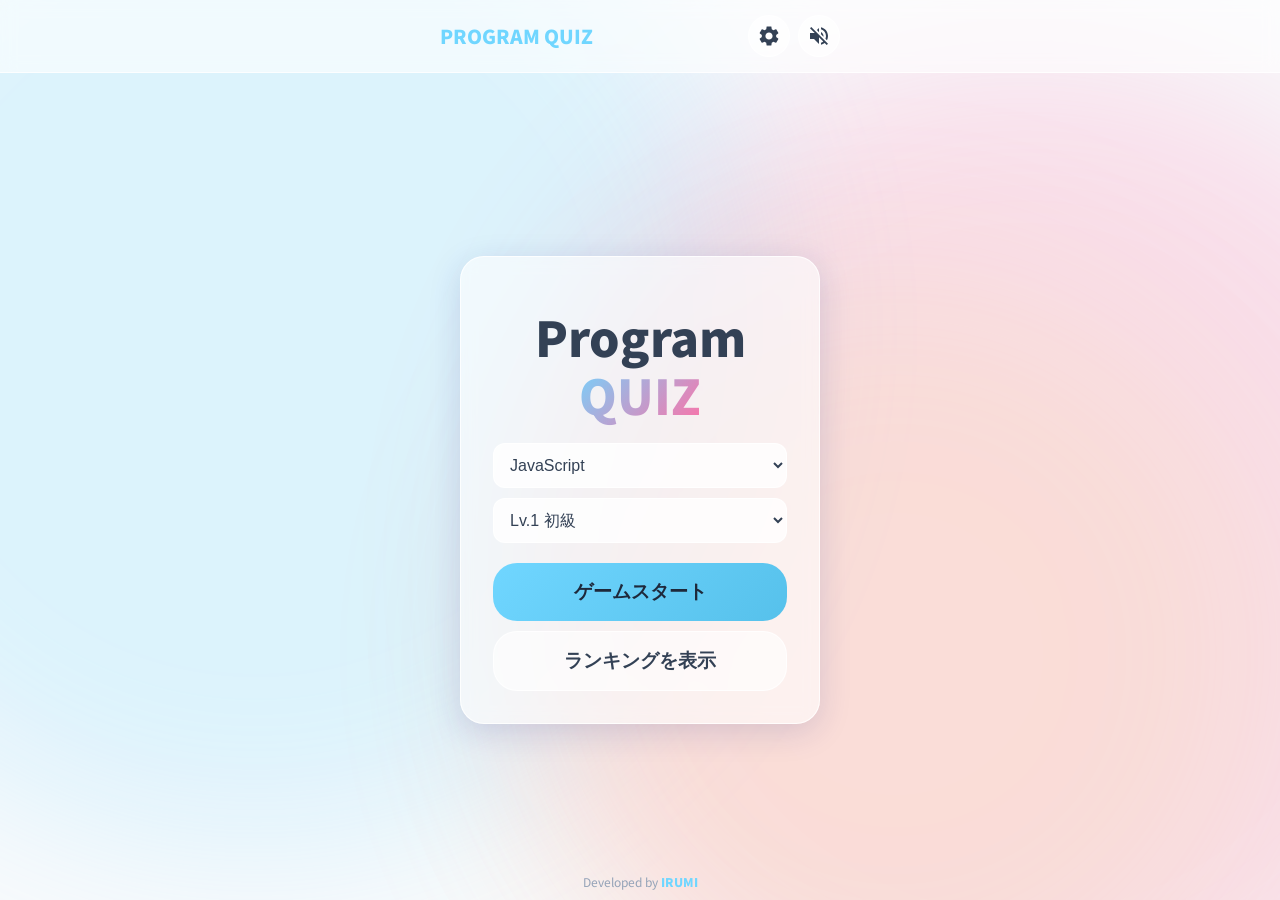
<file: index.html>
<!DOCTYPE html>
<html lang="ja">

<head>
    <meta charset="UTF-8">
    <meta name="viewport" content="width=device-width, initial-scale=1.0">
    <title>PROGRAM QUIZ</title>
    <link rel="icon" type="image/svg+xml"
        href="data:image/svg+xml,%3Csvg xmlns='http://www.w3.org/2000/svg' viewBox='0 0 64 64'%3E%3Cdefs%3E%3ClinearGradient id='g' x1='0' y1='0' x2='1' y2='1'%3E%3Cstop offset='0%25' stop-color='%2370D6FF'/%3E%3Cstop offset='100%25' stop-color='%23FF70A6'/%3E%3C/linearGradient%3E%3C/defs%3E%3Crect width='64' height='64' rx='14' fill='url(%23g)'/%3E%3Ctext x='32' y='46' text-anchor='middle' font-family='system-ui,sans-serif' font-weight='900' font-size='36' fill='white'%3EQ%3C/text%3E%3C/svg%3E">
    <link rel="preconnect" href="https://fonts.googleapis.com">
    <link rel="preconnect" href="https://fonts.gstatic.com" crossorigin>
    <link href="https://fonts.googleapis.com/css2?family=Noto+Sans+JP:wght@400;700;900&display=swap" rel="stylesheet">
    <link rel="stylesheet" href="css/style.css?v=v22">

    <link rel="apple-touch-icon" href="icon.png">
    <meta name="apple-mobile-web-app-capable" content="yes">
    <script src="js/confetti.js?v=v22"></script>
    <script src="js/components.js?v=v22" type="module"></script>
    <script src="js/app.js?v=v22" type="module" defer></script>
    <script>
        if ('serviceWorker' in navigator) {
            window.addEventListener('load', () => {
                navigator.serviceWorker.register('./sw.js?v=v22', { updateViaCache: 'none' })
                    .then(reg => {
                        reg.update();
                    })
                    .catch(err => console.error('SW register failed:', err));
            });

            let refreshing = false;
            navigator.serviceWorker.addEventListener('controllerchange', () => {
                if (refreshing) return;
                refreshing = true;
                window.location.reload();
            });
        }
    </script>
</head>

<body>
    <answer-feedback id="flash-overlay" aria-hidden="true"></answer-feedback>
    <div id="toast-container"></div>
    <div class="background-overlay"></div>
    <div class="background-overlay-extra"></div>

    <header class="site-header">
        <div class="header-content">
            <a id="logo-home" href="#" class="logo-text">PROGRAM QUIZ</a>
            <div class="flex gap-8">
                <button id="btn-settings" class="btn-icon" aria-label="Settings">
                    <svg viewBox="0 0 24 24" class="svg-icon">
                        <path
                            d="M19.14,12.94c0.04-0.3,0.06-0.61,0.06-0.94c0-0.32-0.02-0.64-0.06-0.94l2.03-1.58c0.18-0.14,0.23-0.41,0.12-0.61 l-1.92-3.32c-0.12-0.22-0.37-0.29-0.59-0.22l-2.39,0.96c-0.5-0.38-1.03-0.7-1.62-0.94L14.4,2.81c-0.04-0.24-0.24-0.41-0.48-0.41 h-3.84c-0.24,0-0.43,0.17-0.47,0.41L9.25,5.35C8.66,5.59,8.12,5.92,7.63,6.29L5.24,5.33c-0.22-0.08-0.47,0-0.59,0.22L2.73,8.87 C2.62,9.08,2.66,9.34,2.86,9.48l2.03,1.58C4.84,11.36,4.8,11.69,4.8,12s0.02,0.64,0.06,0.94l-2.03,1.58 c-0.18,0.14-0.23,0.41-0.12,0.61l1.92,3.32c0.12,0.22,0.37,0.29,0.59,0.22l2.39-0.96c0.5,0.38,1.03,0.7,1.62,0.94l0.36,2.54 c0.05,0.24,0.24,0.41,0.48,0.41h3.84c0.24,0,0.43-0.17,0.47-0.41l0.36-2.54c0.59-0.24,1.13-0.56,1.62-0.94l2.39,0.96 c0.22,0.08,0.47,0,0.59-0.22l1.92-3.32c0.12-0.22,0.07-0.49-0.12-0.61L19.14,12.94z M12,15.6c-1.98,0-3.6-1.62-3.6-3.6 s1.62-3.6,3.6-3.6s3.6,1.62,3.6,3.6S13.98,15.6,12,15.6z" />
                    </svg>
                </button>
                <button id="btn-mute" class="btn-icon" aria-label="Mute Toggle">
                    <svg id="icon-mute" viewBox="0 0 24 24" class="svg-icon">
                        <path
                            d="M16.5 12c0-1.77-1.02-3.29-2.5-4.03v2.21l2.45 2.45c.03-.2.05-.41.05-.63zm2.5 0c0 .94-.2 1.82-.54 2.64l1.51 1.51C20.63 14.91 21 13.5 21 12c0-4.28-2.99-7.86-7-8.77v2.06c2.89.86 5 3.54 5 6.71zM4.27 3L3 4.27 7.73 9H3v6h4l5 5v-6.73l4.25 4.25c-.67.52-1.42.93-2.25 1.18v2.06c1.38-.31 2.63-.95 3.69-1.81L19.73 21 21 19.73l-9-9L4.27 3zM12 4L9.91 6.09 12 8.18V4z" />
                    </svg>
                </button>
            </div>
        </div>
    </header>

    <div id="announcer" class="sr-only" aria-live="polite"></div>

    <main class="app-container">
        <div id="start-screen" class="screen">
            <div class="glass-effect">
                <h1 class="hero-title">Program<br><span class="accent-text">QUIZ</span></h1>
                <select id="category-select" class="select-box" aria-label="Category">
                    <option value="javascript">JavaScript</option>
                    <option value="css">CSS</option>
                    <option value="html">HTML</option>
                    <option value="python">Python</option>
                    <option value="typescript">TypeScript</option>
                    <option value="react">React</option>
                    <option value="git">Git</option>
                    <option value="linux">Linux</option>
                    <option value="network">Network</option>
                    <option value="sql">SQL</option>
                    <option value="security">Security</option>
                    <option value="algorithm">Algorithm</option>
                </select>
                <select id="difficulty-select" class="select-box" aria-label="Difficulty">
                    <option value="1" data-i18n="lv1">Lv.1 Beginner</option>
                    <option value="2" data-i18n="lv2">Lv.2 Easy</option>
                    <option value="3" data-i18n="lv3">Lv.3 Normal</option>
                    <option value="4" data-i18n="lv4">Lv.4 Hard</option>
                    <option value="5" data-i18n="lv5">Lv.5 Maniac</option>
                </select>
                <button id="btn-start" class="btn btn-primary" data-i18n="start-btn">GAME START</button>
                <button id="btn-view-ranking" class="btn btn-ghost" data-i18n="view-ranking-btn">View Ranking</button>
            </div>
        </div>

        <div id="quiz-screen" class="screen hidden">
            <div id="progress-container" class="progress-container">
                <div id="progress-bar" class="progress-bar"></div>
            </div>
            <div class="flex-between mb-16 font-bold text-sm">
                <span id="question-count">Q: 1/10</span>
                <span id="combo-display" class="combo-text hidden"></span>
                <span><span data-i18n="score-label">Score</span>: <span id="score-display">0</span></span>
            </div>
            <div id="quiz-card" class="quiz-card glass-effect">
                <quiz-timer id="quiz-timer" value="10" duration="10"></quiz-timer>
                <h2 id="question-text" class="m-0 text-center" style="font-size: 1.1rem; line-height:1.5;"
                    data-i18n="ready-text">Ready?</h2>
            </div>
            <div class="flex gap-16">
                <button id="btn-true" class="btn btn-true" aria-label="True">◯</button>
                <button id="btn-false" class="btn btn-false" aria-label="False">✕</button>
            </div>
        </div>

        <div id="result-screen" class="screen hidden">
            <div class="glass-effect text-center" style="color: var(--text);">
                <h1 class="m-0" data-i18n="result-title">Result</h1>
                <p class="text-lg mt-16 mb-0"><span data-i18n="score-label">Score</span>: <span id="final-score"
                        class="font-black color-primary">0</span></p>
                <p class="text-md mb-8"><span data-i18n="correct-label">Correct</span>: <span id="correct-count"
                        class="font-bold">0</span>/10</p>
                <p class="text-sm color-sub mb-16"><span data-i18n="high-score-label">High Score</span>: <span
                        id="high-score-display">0</span></p>


                <form id="ranking-form">
                    <input type="text" id="player-name" class="select-box" placeholder="Your Name"
                        data-i18n-placeholder="player-name-placeholder" maxlength="10" required>
                    <button type="submit" id="btn-submit-score" class="btn btn-primary"
                        data-i18n="submit-score-btn">Submit to Ranking</button>
                </form>
                <div id="ranking-board" class="ranking-board hidden">
                    <h3 class="text-sm mt-0" data-i18n="ranking-title">World Ranking</h3>
                    <div id="your-rank-display" class="text-sm mb-16 color-primary font-bold"></div>
                    <ranking-list id="ranking-list" class="ranking-list scroll-y"
                        style="max-height:150px; display:block;"></ranking-list>
                </div>
                <div id="review-list" class="review-list scroll-y text-xs"></div>
                <button id="btn-retry" class="btn btn-primary" data-i18n="retry-btn">Retry</button>
            </div>
        </div>
    </main>

    <dialog id="settings-modal">
        <div class="glass-effect modal-content text-center" style="color: var(--text);">
            <h2 class="mt-0" data-i18n="settings-title">Settings</h2>
            <div class="text-left mb-16">
                <label class="text-sm color-sub" data-i18n="lang-label">Language</label>
                <select id="lang-select" class="select-box">
                    <option value="ja">日本語</option>
                    <option value="en">English</option>
                </select>
            </div>
            <div class="text-left mb-16">
                <label class="text-sm color-sub" data-i18n="option-label">Option</label>
                <label class="flex gap-8 mt-16" style="align-items:center; cursor:pointer;">
                    <input type="checkbox" id="quick-mode-check" style="width:18px; height:18px; cursor:pointer;">
                    <span class="text-sm" data-i18n="quick-mode-label">Quick Mode (No Delay)</span>
                </label>
            </div>
            <button id="btn-close-settings" class="btn btn-primary" data-i18n="close-btn">Close</button>
        </div>
    </dialog>

    <dialog id="standalone-ranking-modal">
        <div class="glass-effect modal-content large" style="color: var(--text);">
            <h2 class="mt-0" data-i18n="ranking-title">World Ranking</h2>

            <div class="flex-between mb-16 gap-16" style="flex-wrap: wrap;">
                <div class="w-full text-left" style="flex:1; min-width:120px;">
                    <label class="text-sm color-sub" data-i18n="diff-label">Difficulty</label>
                    <select id="ranking-diff-select" class="select-box m-0">
                        <option value="all" data-i18n="overall-label">Overall</option>
                        <option value="1" data-i18n="lv1">Lv.1 Beginner</option>
                        <option value="2" data-i18n="lv2">Lv.2 Easy</option>
                        <option value="3" data-i18n="lv3">Lv.3 Normal</option>
                        <option value="4" data-i18n="lv4">Lv.4 Hard</option>
                        <option value="5" data-i18n="lv5">Lv.5 Maniac</option>
                    </select>
                </div>
                <div class="w-full text-left" style="flex:1; min-width:120px;">
                    <label class="text-sm color-sub" data-i18n="category-label">Category</label>
                    <select id="ranking-cat-select" class="select-box m-0">
                        <option value="all" data-i18n="overall-label">Overall</option>
                        <option value="javascript">JavaScript</option>
                        <option value="css">CSS</option>
                        <option value="html">HTML</option>
                        <option value="python">Python</option>
                        <option value="typescript">TypeScript</option>
                        <option value="react">React</option>
                        <option value="git">Git</option>
                        <option value="linux">Linux</option>
                        <option value="network">Network</option>
                        <option value="sql">SQL</option>
                        <option value="security">Security</option>
                        <option value="algorithm">Algorithm</option>
                    </select>
                </div>
            </div>

            <div id="standalone-your-rank" class="your-rank-box text-sm hidden">
                <span data-i18n="your-rank-label">Your Rank</span>: <span id="my-rank-val">-</span>
            </div>

            <div class="scroll-y mb-16 border-top" style="flex:1; padding:1rem 0;">
                <ranking-list id="standalone-ranking-list" class="ranking-list"
                    style="background:transparent; margin:0; display:block;"></ranking-list>
            </div>

            <button id="btn-close-ranking" class="btn btn-primary" data-i18n="close-btn">Close</button>
        </div>
    </dialog>
    <footer class="site-footer">
        Developed by <a href="https://irumi-portfolio.vercel.app/" target="_blank" rel="noopener noreferrer"
            class="footer-link">IRUMI</a>
    </footer>
</body>

</html>
</file>
<file: css/style.css>
:root {
    --primary: #70D6FF;
    --true: #70D6FF;
    --false: #FF70A6;
    --accent: #FFD670;

    --bg: #F8FAFC;
    --surface: rgba(255, 255, 255, 0.6);
    --surface-strong: rgba(255, 255, 255, 0.8);

    --text: #334155;
    --text-sub: #94A3B8;

    --border: rgba(255, 255, 255, 0.8);
    --shadow: 0 8px 32px 0 rgba(31, 38, 135, 0.15);
    --radius: 1.5rem;
    --blur-amount: 8px;
}

@media (prefers-color-scheme: dark) {
    :root {
        --bg: #0f172a;
        --surface: rgba(15, 23, 42, 0.6);
        --surface-strong: rgba(15, 23, 42, 0.8);
        --text: #f1f5f9;
        --text-sub: #cbd5e1;
        --border: rgba(255, 255, 255, 0.1);
    }
}

*, *::before, *::after {
    box-sizing: border-box;
}

.hidden {
    display: none !important;
}

body {
    margin: 0;
    background-color: var(--bg);
    color: var(--text);
    font-family: 'Noto Sans JP', sans-serif;
    min-height: 100dvh;
    display: flex;
    justify-content: center;
    align-items: center;
    overflow-x: hidden;
    overflow-y: auto;
    position: relative;
    user-select: none;
    -webkit-user-select: none;
}

.background-overlay {
    position: fixed;
    inset: 0;
    overflow: hidden;
    z-index: -2;
    background-color: var(--bg);
}

.background-overlay::before,
.background-overlay::after {
    content: "";
    position: absolute;
    width: 80vmax;
    height: 80vmax;
    border-radius: 50%;
    opacity: 0.2;
    filter: blur(80px);
    will-change: transform;
}

.background-overlay::before {
    background: var(--primary);
    top: -20%;
    left: -20%;
    animation: drift 25s ease-in-out infinite alternate;
}

.background-overlay::after {
    background: var(--false);
    bottom: -20%;
    right: -20%;
    animation: drift 30s ease-in-out infinite alternate-reverse;
}

/* Extra blob for richness */
.background-overlay-extra {
    position: fixed;
    inset: 0;
    overflow: hidden;
    z-index: -2;
    pointer-events: none;
}

.background-overlay-extra::before {
    content: "";
    position: absolute;
    width: 60vmax;
    height: 60vmax;
    background: var(--accent);
    top: 30%;
    left: 40%;
    border-radius: 50%;
    opacity: 0.15;
    filter: blur(100px);
    animation: drift 20s ease-in-out infinite alternate;
}

@keyframes drift {
    0% { transform: translate(0, 0) scale(1); }
    100% { transform: translate(10%, 15%) scale(1.1); }
}

::view-transition-old(root),
::view-transition-new(root) {
    animation-duration: 0.4s;
}

.app-container {
    width: 100%;
    max-width: 400px;
    padding: 100px 20px 20px;
    z-index: 10;
    position: relative;
    pointer-events: auto;
}

.screen {
    display: flex;
    flex-direction: column;
    gap: 20px;
}

.sr-only {
    position: absolute;
    width: 1px;
    height: 1px;
    padding: 0;
    margin: -1px;
    overflow: hidden;
    clip: rect(0, 0, 0, 0);
    white-space: nowrap;
    border-width: 0;
}

.site-header {
    position: absolute;
    top: 0;
    left: 0;
    width: 100%;
    padding: 15px 20px;
    box-sizing: border-box;
    z-index: 100;
    border-bottom: 1px solid var(--border);
    background: var(--surface);
    backdrop-filter: blur(var(--blur-amount));
    will-change: transform, backdrop-filter;
    transform: translateZ(0);
}

.header-content {
    display: flex;
    justify-content: space-between;
    align-items: center;
    max-width: 400px;
    margin: 0 auto;
}

.logo-text {
    font-weight: 900;
    color: var(--primary);
    text-decoration: none;
    cursor: pointer;
    margin: 0;
    font-size: 1.2rem;
}

.btn-icon {
    background: var(--surface);
    border: 1px solid var(--border);
    cursor: pointer;
    padding: 8px;
    display: flex;
    align-items: center;
    justify-content: center;
    border-radius: 999px;
    transition: transform 0.2s;
}

@media (hover: hover) {
    .btn-icon:hover {
        transform: scale(1.1);
        background: var(--surface-strong);
    }
}

.svg-icon {
    width: 24px;
    height: 24px;
    fill: var(--text);
    transition: fill 0.3s;
}

.glass-effect {
    box-sizing: border-box;
    background: var(--surface);
    backdrop-filter: blur(var(--blur-amount));
    border: 1px solid var(--border);
    box-shadow: var(--shadow);
    border-radius: var(--radius);
    padding: 2rem;
    will-change: transform, backdrop-filter;
    transform: translateZ(0);
}

.hero-title {
    font-size: 3rem;
    font-weight: 900;
    line-height: 1.2;
    margin: 1.2rem 0;
    text-align: center;
}

.accent-text {
    background: linear-gradient(135deg, var(--primary), var(--false));
    -webkit-background-clip: text;
    background-clip: text;
    -webkit-text-fill-color: transparent;
}

.quiz-card {
    min-height: 200px;
    display: flex;
    flex-direction: column;
    align-items: center;
    justify-content: center;
    text-align: center;
    margin-bottom: 2rem;
}

.btn {
    position: relative;
    z-index: 20;
    box-sizing: border-box;
    border: 1px solid var(--border);
    border-radius: var(--radius);
    cursor: pointer;
    font-weight: bold;
    font-size: 1.2rem;
    padding: 1rem;
    transition: 0.2s;
    background: var(--surface);
    color: var(--text);
    width: 100%;
    display: block;
    margin-top: 10px;
    touch-action: manipulation;
    pointer-events: auto;
}

.btn-primary {
    background: linear-gradient(135deg, #70D6FF, #56c1eb);
    color: #1e293b;
    border: none;
}

.btn-true {
    background: rgba(112, 214, 255, 0.35);
}

.btn-false {
    background: rgba(255, 112, 166, 0.35);
}

.select-box {
    box-sizing: border-box;
    width: 100%;
    padding: 12px;
    border-radius: 12px;
    border: 1px solid var(--border);
    background: var(--surface-strong);
    color: var(--text);
    margin-bottom: 10px;
    font-size: 1rem;
    user-select: auto;
    -webkit-user-select: auto;
}

.timer-wrapper {
    position: relative;
    width: 60px;
    height: 60px;
    margin-bottom: 20px;
}

.timer-circle {
    fill: none;
    stroke: var(--primary);
    stroke-width: 6;
    stroke-dasharray: 283;
    transform: rotate(-90deg);
    transform-origin: 50% 50%;
    transition: stroke-dashoffset 0.1s linear;
}

.timer-text {
    position: absolute;
    top: 50%;
    left: 50%;
    transform: translate(-50%, -50%);
    font-weight: bold;
}

.flash-overlay {
    position: fixed;
    inset: 0;
    pointer-events: none;
    z-index: 9999;
    opacity: 0;
    transition: 0.3s;
}

.flash-overlay.success {
    background: rgba(112, 214, 255, 0.3);
    opacity: 1;
}

.flash-overlay.error {
    background: rgba(255, 112, 166, 0.3);
    opacity: 1;
}

dialog {
    border: none;
    background: transparent;
    padding: 0;
    outline: none;
    width: 100%;
    height: 100%;
    max-width: none;
    max-height: none;
}

dialog::backdrop {
    background: rgba(0, 0, 0, 0.5);
    backdrop-filter: blur(4px);
}

dialog[open] {
    display: flex;
    align-items: center;
    justify-content: center;
}

.modal-content {
    width: 90%;
    max-width: 350px;
    box-sizing: border-box;
}

.modal-content.large {
    max-width: 450px;
    height: 80vh;
    display: flex;
    flex-direction: column;
}

.flex         { display: flex; }
.flex-between { display: flex; justify-content: space-between; align-items: center; }
.flex-col     { display: flex; flex-direction: column; }
.flex-center  { display: flex; justify-content: center; align-items: center; }

.gap-8  { gap: 8px; }
.gap-16 { gap: 1rem; }
.w-full { width: 100%; }

.m-0    { margin: 0; }
.mt-0   { margin-top: 0; }
.mt-16  { margin-top: 1rem; }
.mb-8   { margin-bottom: 0.5rem; }
.mb-16  { margin-bottom: 1rem; }

.text-center { text-align: center; }
.text-left   { text-align: left; }
.text-sm     { font-size: 0.8rem; }
.text-xs     { font-size: 0.75rem; }
.text-lg     { font-size: 1.5rem; }
.text-md     { font-size: 1rem; }

.font-bold  { font-weight: bold; }
.font-black { font-weight: 900; }

.color-primary { color: var(--primary); }
.color-sub     { color: var(--text-sub); }

.border-top { border-top: 1px solid var(--border); }
.scroll-y   { 
    overflow-y: auto; 
    overflow-x: hidden; 
}

.scroll-y::-webkit-scrollbar {
    width: 6px;
}
.scroll-y::-webkit-scrollbar-track {
    background: transparent;
}
.scroll-y::-webkit-scrollbar-thumb {
    background: rgba(112, 214, 255, 0.2);
    border-radius: 3px;
}
.scroll-y::-webkit-scrollbar-thumb:hover {
    background: rgba(112, 214, 255, 0.4);
}

.ranking-board {
    margin-top: 1rem;
    padding-top: 1rem;
    border-top: 1px solid var(--border);
}

.ranking-list {
    list-style: none;
    padding: 10px;
    margin: 1rem 0;
    background: var(--surface);
    border-radius: 12px;
}

.ranking-item {
    display: flex;
    justify-content: space-between;
    padding: 5px 0;
    border-bottom: 1px solid var(--border);
}

.your-rank-box {
    padding: 10px;
    background: rgba(112, 214, 255, 0.1);
    border-radius: 12px;
    margin-bottom: 1rem;
    font-weight: bold;
    color: var(--primary);
}

.btn-ghost {
    background: var(--surface);
    border: 1px solid var(--border);
    color: var(--text);
}

.review-list {
    max-height: 120px;
    margin: 1rem 0;
    text-align: left;
}

.progress-container {
    width: 100%;
    height: 6px;
    background: var(--border);
    border-radius: 3px;
    overflow: hidden;
    margin-bottom: 12px;
}

.progress-bar {
    width: 0%;
    height: 100%;
    background: linear-gradient(90deg, var(--primary), #FF70A6);
    transition: width 0.3s ease;
}

.combo-text {
    color: #FFD670;
    font-size: 1rem;
    animation: pulseCombo 0.5s infinite alternate;
}

@keyframes pulseCombo {
    from { transform: scale(1); }
    to   { transform: scale(1.1); }
}

.site-footer {
    position: fixed;
    bottom: 0;
    left: 0;
    width: 100%;
    padding: 10px;
    text-align: center;
    font-size: 0.75rem;
    color: var(--text-sub);
    z-index: 5;
    pointer-events: auto;
}

.footer-link {
    color: var(--primary);
    font-weight: 900;
    text-decoration: none;
    transition: 0.2s;
}

@media (hover: hover) {
    .footer-link:hover {
        opacity: 0.7;
        text-decoration: underline;
    }
}

@media (max-height: 600px) {
    .site-footer {
        position: static;
        padding: 20px;
    }
}
</file>
